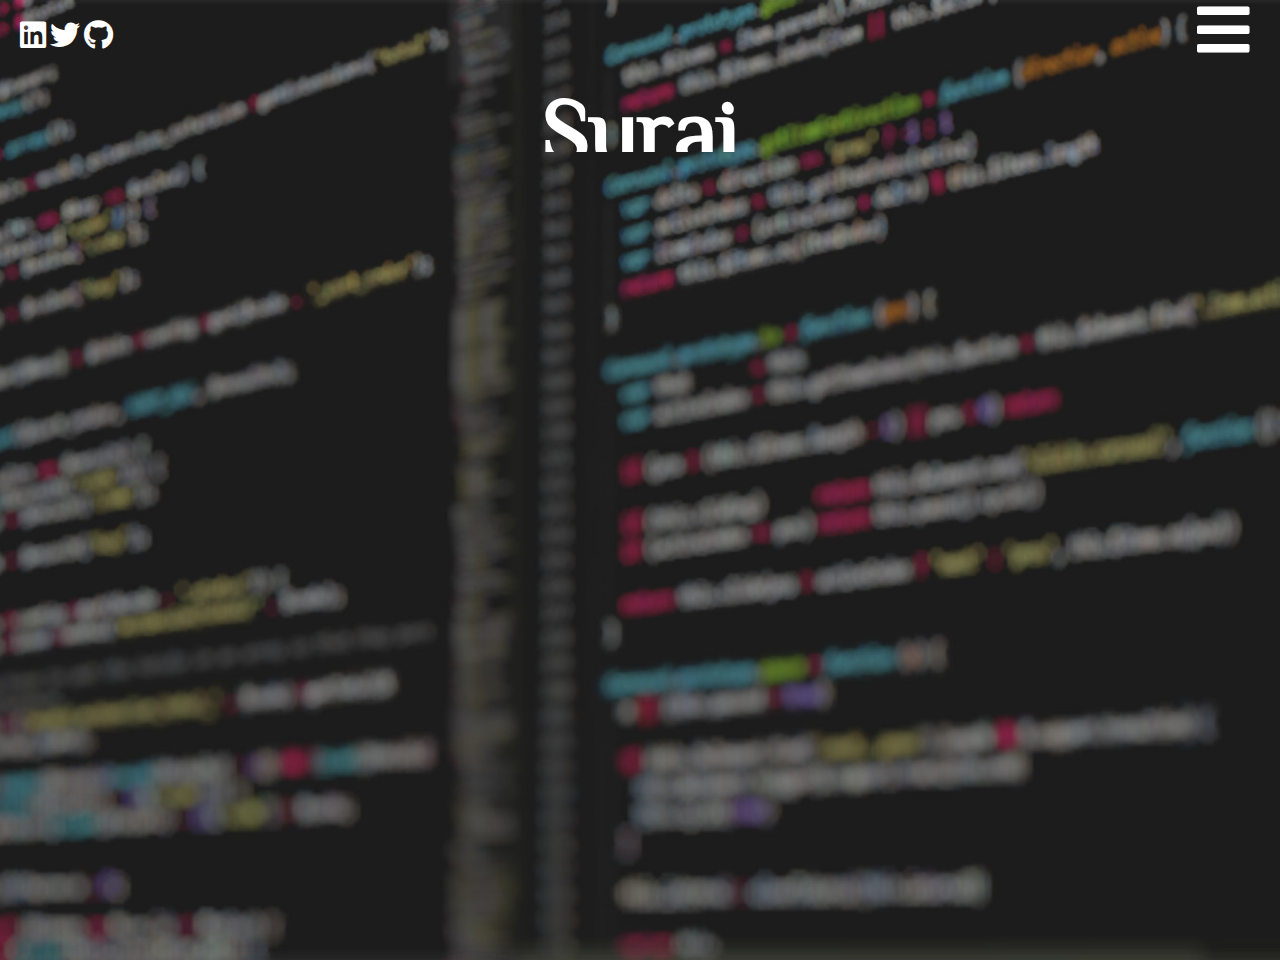
<file: mainFiles/index.html>
<!DOCTYPE html>
<html lang="en">
<head>
	<meta charset="UTF-8">
    <meta name="viewport" content="width=device-width, initial-scale=1.0">
	<!-- <meta name="theme-color" content="#2C3335"> -->
	<title> Suraj chaudhary </title>
	<link rel='shortcut icon' type='image/x-icon' href='../assets/img/favicon.png' />
	<link rel="stylesheet" type="text/css" href="../style/index.css">
	<link rel="stylesheet" type="text/css" href="../style/myWorks.css">
	<link rel="stylesheet" type="text/css" href="../style/contactMe.css">
	<link rel="stylesheet" href="https://use.fontawesome.com/releases/v5.6.1/css/all.css">
    <script	  src="https://code.jquery.com/jquery-3.3.1.min.js"
			  integrity="sha256-FgpCb/KJQlLNfOu91ta32o/NMZxltwRo8QtmkMRdAu8="
			  crossorigin="anonymous"></script>
  

</head>
<body class="backgroundImage">

	<div id="loadTransparent"></div>

	<header> 
		<div id="headerDiv">
		<div id="social">
			 <i class="fab fa-linkedin fa-2x" title="follow me" id="ld" onclick="window.open('https://www.linkedin.com/in/suraj-chaudhary-2a4801146/','_blank');"> </i>
			<i class="fab fa-twitter fa-2x" title="follow me" id="tw" onclick="window.open('https://twitter.com/suraj3d3','_blank');"></i>
			<i class="fab fa-github fa-2x" title="follow me" id="gh" onclick="window.open('https://github.com/Suraj3d3','_blank');"></i>
		</div>
	  <div id="menuIcon">  <!-- icon for toggle in menu -->
	  		 			 		 
	  	 <i class="fas fa-bars fa-2x" id="toggle"></i>	
	  	<!-- <img src="../assets/img/menuBar.png" id="toggle"> -->
	  </div>
       </div>
	</header> 

        <!-- loading starts here -->
            <section>
	        	<div id="loadingDiv">
	        		<img src="../assets/img/loading1.gif" id="loading">
	        	</div>
	        </section>
	    <!-- loading ends here -->    

	  <!-- menu bar starts here -->
	   <div id="mainNav">
	  	<ul id="navigationBar">
	  		<!-- <li id="navigatorIcon">&times;</li> -->
	  		<li onclick="home();">Home</li>
	  		<li onclick="window.open('../assets/Docs/resume.pdf','_blank')">Resume</li>
	  		<li onclick="myWorks();">My Works</li>
	  		<li>About me</li>
	  		<li onclick="contactMe();">contact me</li>
	  	</ul>
	  </div>

	  <!-- menu bar ends here -->
	  
     
	  <main>
	  	    
	  	    <!-- index.html starts here -->
	  <section id="indexPage">	    
	        <section id="introSection">
	        	
	        	  <h1 class="mainName">Suraj <br> chaudhary</h1>
	        	 
	        	
	        	<h2 id="introPara">Just a learner and tech enthusiast with the passion of real time designing and development </h2>
	        </section>	
	   </section>     
			<!-- index.html ends here -->

<!-- ...................................................................................... -->

            <!-- myWorks.html starts here-->
            <section id="myWorksPage">
            	<div> 
            	  <h1 id="myWorksHead">Let's have a look at my works & projects</h1>
            	</div>

				<div id="myWorksMainDiv">
					<!-- items 1  -->
					 <div class="myWorkItem">
						<div class="inner">
							<section class="threeDots">
								<div></div>
								<div></div>
								<div></div>	
							</section>
						</div>
							<div class="workContainer">
							   <p>Coming Soon</p>
							</div>
					 </div>
					 <!-- item 1 end -->

					 <!-- items 2  -->
					 <div class="myWorkItem">
						<div class="inner">
							<section class="threeDots">
								<div></div>
								<div></div>
								<div></div>	
							</section>
						</div>
							<div class="workContainer">
								<p>Coming Soon</p>
							</div>
					 </div>
					 <!-- item 2 end -->

					 <!-- items 3  -->
					 <div class="myWorkItem">
						<div class="inner">
							<section class="threeDots">
								<div></div>
								<div></div>
								<div></div>	
							</section>

						</div>
							<div class="workContainer">
								<p>Coming Soon</p>
							</div>
					 </div>
					 <!-- item 3 end -->

					 <!-- items 4  -->
					 <div class="myWorkItem">
						<div class="inner">
							<section class="threeDots">
								<div></div>
								<div></div>
								<div></div>	
							</section>
						</div>
							<div class="workContainer">
								<p>Coming Soon</p>
							</div>
					 </div>
					 <!-- item 4 end -->

					 <!-- items 5  -->
					 <div class="myWorkItem">
						<div class="inner">
							<section class="threeDots">
								<div></div>
								<div></div>
								<div></div>	
							</section>
						</div>
							<div class="workContainer">
								<p>Coming Soon</p>
							</div>
					 </div>
					 <!-- item 5 end -->

					 <!-- items 6  -->
					 <div class="myWorkItem">
						<div class="inner">
							<section class="threeDots">
								<div></div>
								<div></div>
								<div></div>	
							</section>
						</div>
							<div class="workContainer">
								<p>Coming Soon</p>
							</div>
					 </div>
					 <!-- item 6 end -->

					
					
				</div>
            	
            </section>


            <!-- myWorks.html ends here-->
	        

			<!-- contactMe.html starts here -->

				<section id="contactMePage">
					<div id="contactMeheaderDiv">
					   <h1 class="contactMeHead">Let's talk</h1>
					   <!-- <p class="contactMePara">If you want to get in touch with me about any project or collaboration , just fill the form below or mail me at <span class="mailSpan">suraj3g3@gmail.com</span></p> -->
				    </div>

				    <div id="contactForm">
				    	<form action="../PHP/submit.php" method="POST">
				    	    <input type="text" name="username" id="username" placeholder="Fill your name" required>
							 <br> 
			                <input type="email" name="email" id="email" placeholder="Fill your email" required>

							<textarea placeholder="Enter your message here" id="msg" name="msg" required> </textarea>
							<br> <br>
							<input type="button" name="next" class="Btn" id="nextBtn" value="Next">	&nbsp;	    	    
							<input type="submit" value="submit your Message" class="Btn" id="submitBtn">
				    	</form>
				    </div>


				    <div id="socialMediaDiv">
				    	<h1>Get in touch using social media</h1>
				    	<p>Follow me on social media to get in touch with me.Feel free to contact me at suraj3d3@gmail.com</p>
			            <button class="facebookBtn"><i class="fab fa-facebook-f fa-2x">&nbsp;&nbsp;facebook</i></button>
			            <button class="twitterBtn" onclick="window.open('https://twitter.com/suraj3d3','_blank');"><i class="fab fa-twitter fa-2x">&nbsp;&nbsp;Twitter</i></button>
			            <button class="linkedinBtn" onclick="window.open('https://www.linkedin.com/in/suraj-chaudhary-2a4801146/','_blank');"><i class="fab fa-linkedin fa-2x">&nbsp;&nbsp;Linkedin</i></button>
			            <button class="githubBtn" onclick="window.open('https://github.com/Suraj3d3','_blank');"><i class="fab fa-github fa-2x">&nbsp;&nbsp;Github</i></button>

				    </div>

				</section>

	         
	         <!-- contactMe.html ends here -->
        
	  </main>
   		
		
	  


	  <!-- scripts starts here -->
		<script type="text/javascript" src="../scripts/index.js"></script>
		<script type="text/javascript" src="../scripts/myWorks.js"></script>
		<script type="text/javascript" src="../scripts/contactMe.js"></script>


	  <!-- scripts ends here -->
</body>
</html>
</file>
<file: style/index.css>
@import url('https://fonts.googleapis.com/css?family=ZCOOL+XiaoWei');


*{
	
    font:15px/1.5 helvetica,serif;
    margin:0;
    padding: 0;
    /*overflow: hidden;*/
}
input,textarea{
	outline: none;
}
button{
	outline: none;
}

.backgroundImage
{
	background-image:url('../assets/img/bgTest.jpg');
	background-size: cover;
	background-position: center;
	background-repeat:repeat;
	/*height: 100vh;
	width: 100%;
	position:fixed;
	z-index: -1;
	-webkit-filter: blur(3px);
    -moz-filter: blur(3px);
    -o-filter: blur(3px);
    -ms-filter: blur(3px);
    filter: blur(3px);*/	
}



/*.content{
	z-index: 999;

}*/
/*body{
	background-image:url('../assets/img/bg.png');
    backface-visibility: 0.9;
}*/


#loadTransparent{
  height: 100vh;
  width: 100%;
  background-color: #000;
  opacity: 0.9;
}


#headerDiv{
	   background-color: transparent;
	   /*background-color: #2C3335;*/
       display: grid;
       grid-template-columns: repeat(2,1fr);

}

#social{
	color: #fff;
	/*color: #0A79DF;*/
	margin: 20px 0 0 20px;
	cursor: pointer;
}

#ld:hover{
	color: #0077B5;
	animation: movesocial 0.6s ;
}
#tw:hover{
	color: #1DA1F2;
	animation: movesocial 0.6s;
}
#gh:hover{
	color: #758AA2;
	animation: movesocial 0.6s;
}

@keyframes movesocial{
	0%{
       transform: rotate(0deg);
	}
	30%{
 		transform: rotate(20deg);
	}
	60%{
		transform: rotate(0deg);
	}
	100%{
		transform: rotate(20deg);
	}

}

#mainNav{
	height: 100vh;
	width: 100%;
	background-color: #2C3335;
	opacity: 0.8;
	/*background-color:transparent;*/
    margin:auto;
    margin-top:0;
    transform: translate(0);

}

#mainNav ul li{
   padding: 5px;
   list-style-type: none;
   font-size: 40px;
   font-family: fontawesome cursive ;
   text-align: center;
   color: #fff;
}

#mainNav ul li:hover
{
	
   /* transform: translateX(-0.6%);
    -webkit-transform: translateX(-0.6%);*/
	cursor: pointer;
    color: #ffffff;
    /*color: #EAF0F1;*/
    font-weight: bold;
}

#mainNav ul li:active{
	/*box-shadow: 5px 5px 30px 5px #DAE0E2;*/
	color: #99AAAB;
}

#menuIcon i{
	/*text-align: right;*/
	float: right;
	font-size: 60px;
	color: #fff;
	margin-top: 10;
	margin-right: 30px;
	cursor: pointer;
	display: inline;
}

#toogle{
	padding-top: 20px;
	padding-bottom: 20px;
}

.mainName{
	color: #fff;
	font-size: 90px;
	font-family: 'ZCOOL XiaoWei', serif;
	text-align: center;
	text-justify:middle;
	font-weight: 800;
}

#introSection{
	height: 100vh;
	width: 100%;
}

#introSection h2::before{
	content: open-quote;
      
}
#introSection h2::after{
	content: close-quote;
      
}


#introSection h2{
	color: #F9DDA4;
	font-size: 30px;
	font-family: 'ZCOOL XiaoWei', serif;
	text-align: center;
	font-weight: 800;

}

main{
	height: 100vh;
	width: 100%;
}

footer{
	min-height: 5vh;
	width: 100%;
	background-color: #2F363F;
}

footer p{
	color: #fff;
	font-weight: 600;
	font-size: 15px;
	text-align: center;
}


#loading{
	position: absolute;
	top: 40%;
	left: 45%;
	z-index: 100;
	height: 150px;
	width: 150px;
	color: #fff;
}


@media (max-width: 768px)
{
	   #loading
	   {
			position: absolute;
			top: 30%;
			left: 25%;
        }
        header
        {
          margin-top: 5%;
        }

		#mainNav ul li
		{
		   padding: 15px;	   
		   font-size: 6vh;
	    } 

	    #menuIcon i
	    {
			font-size: 40px;
        } 

        #social i
        {
           font-size: 30px;
        }

       /* #introSection
        {
        	position: absolute;
        	z-index: -1;
        	top: 20%;
        }*/

        .mainName
        {
        	font-size: 60px;
        }

        #introSection h2
        {
        	font-size: 30px;
        	margin-top: 5%;
        }

}
</file>
<file: style/myWorks.css>
#myWorksPage{
	min-height: 100%;
	width: 100%;
	/*background-color: #0a3d62;*/
	/*opacity: 0.8;*/
}

#myWorksHead{
	text-align: center;
	font-size: 40px;
	color: #fff;
	font-weight: 800;
    font-family: 'ZCOOL XiaoWei', serif;
	margin-bottom: 5vh;
}

#myWorksMainDiv{
	width: 80%;
	margin: auto;
	display: grid;
	grid-template-columns: repeat(3,1fr);
	grid-row-gap: 0.5em;
	grid-column-gap: 2em;
}

.myWorkItem{
	height: 30vh;
	width: calc(50vh);
	/*background: #aaa69d; */
	/*background: #596275; */
	background: #0E0E0E; 
	margin-bottom: 30px;
	cursor: pointer;
	opacity: 0.9;
	box-shadow: 2px 2px 4px 8px #222;	
}



.myWorkItem .inner{
	height: 12%;
	width: 100%;
	/*background-color: #95a5a6;*/
	background-color: #DDDDDD;
}


.threeDots div{
	height: 12px;
	width: 12px;
	border-radius: 50%;
	display: inline-block;
}
.threeDots div:nth-child(1){
	margin-left: 10px;
	background-color: #FF5F57;
}
.threeDots div:nth-child(2){
	background-color: #FFBD2E;
}
.threeDots div:nth-child(3){
	background-color: #28CA41;
}

.workContainer p{
	color:#fff;
	font-size:4vh;
	text-align:center;
	background-color:#2d3436;
	opacity: 0.7;
	border-radius:3%;
	margin:30px 40px;
}



@media (max-width: 768px)
{
     
	#myWorksHead
	{
		margin-top: 5%;
		font-size: 5vh;
	}

	#myWorksMainDiv
	{
			width: 95%;
			margin: auto;
			display: grid;
			grid-template-columns: 1fr;
			grid-row-gap: 0.5em;
			grid-column-gap: 2em;
    }
    .myWorkItem
    {
			height: 30vh;
			width: calc(50vh);
			/*background: #aaa69d; */
			/*background: #596275; */
			background: #0E0E0E; 
			margin-bottom: 30px;
			margin-left: auto;
			margin-right: auto;
			cursor: pointer;
			opacity: 0.9;
			box-shadow: 2px 2px 4px 8px #222;	
    }

    .threeDots div
    {
			height: 15px;
			width: 15px;
			border-radius: 50%;
			display: inline-block;
    }

}
</file>
<file: style/contactMe.css>
@import url('https://fonts.googleapis.com/css?family=Muli');
 @import url('https://fonts.googleapis.com/css?family=Noto+Serif');

#contactMePage{
	background-color: transparent;
	/*background-color:rgba(25, 42, 86,1.0);*/
	color: #fff;
	height: 100vh;
}


#contactMeheaderDiv{
	width: 80%;
	margin-left: auto;
	margin-right: auto;
}
.contactMeHead{
	text-align: center;
	font-weight: 500;
	font-family: 'ZCOOL XiaoWei', serif;
	font-size: 90px;
	color: #F8EFBA;
}

.contactMePara{
	margin-top: 20px;
	font-size: 22px;
	text-align: left;
    font-family: 'Muli', sans-serif;
    
}

.mailSpan{
	font-weight: bold;
	font-size: 20px;
	
}

#contactForm{
	width: 80%;
	text-align: center;
    margin-left: auto;
    margin-right: auto;
    margin-top: 5%;
}

#username,#email{
	height: 10vh;
	width: 50%;
	border-top: none;
	border-left: none;
	border-right: none;
	border-bottom: 1px solid #fff;
	background-color: transparent;
}




#contactForm input[type='text']{
	-webkit-appearance: none;
    -moz-appearance: none;
    appearance: none;
	font-size: 5vh;
	color: #fff;
	font-style: italic;
	font-family: 'ZCOOL XiaoWei', serif;
	/*font-weight: bold;*/
}
#contactForm input[type='email']{
	-webkit-appearance: none;
    -moz-appearance: none;
    appearance: none;
	font-size: 4vh;
	color: #fff;
	font-style: italic;
	font-family: 'ZCOOL XiaoWei', serif;
	/*font-weight: bold;*/
}
#contactForm textarea{
	-webkit-appearance: none;
    -moz-appearance: none;
    appearance: none;
	font-size: 5vh;
	color: #fff;
	background-color: transparent;
	/*font-family: 'ZCOOL XiaoWei', serif;*/
	width: 50%;
	border:none;
	border-top: 1px solid #fff;
	border-bottom: 1px solid #fff;

}


.Btn{
	padding:5px 30px 5px 30px;
	background-color:#DAE0E2;
	color: #000;
	font-size: 20px;
	font-family: halvetica,serif,arial;
	border:none;
	border-bottom:10px solid darkgray;
	border-radius: 4%;
	box-shadow: 0px 2px 10px 2px #000000;
}

.Btn:hover{
	background-color: #99AAAB;
	border-bottom: 10px solid #777777;
	cursor: pointer;
}

.Btn:active{
	transform: translateX(5px);
	color: #fff;
}


#socialMediaDiv h1{
	  font-size: 5vh;
	  color: #F8EFBA;
	  /*color: #10ac84;*/
     font-family: 'Noto Serif', serif;
} 
#socialMediaDiv p{
	 color: #dff9fb;
	 font-size: 3vh;
	 line-height: 1.5em;
	 margin-bottom: 3vh;
}

#socialMediaDiv{
	width: 80%;
	margin-right: auto;
	margin-left: auto;
	margin-top: 5%;
	align-items: center;
}

.facebookBtn{
   background-color: #3B5998;
   border:none;
   color: #fff;
   padding: 8px;
   text-align: center;
   border:none;
   border-bottom:10px solid #5758BB;
   box-shadow: 0px 2px 10px 2px #000000;
   margin-left:1%;
   border-radius:5%;
   margin-bottom:10px;
}


.twitterBtn{
   background-color: #1DA1F2;
   border:none;
   color: #fff;
   padding: 8px;
   text-align: center;
   border:none;
   border-bottom:10px solid #0074e1;
   box-shadow: 0px 2px 10px 2px #000000;
   margin-left:1%;
   border-radius:5%;
   margin-bottom:10px;
}
.linkedinBtn{
	 background-color: #0073B1;
   border:none;
   color: #fff;
   padding: 8px;
   text-align: center;
   border:none;
   border-bottom:10px solid #0a3d62;
   box-shadow: 0px 2px 10px 2px #000000;
   margin-left:1%;
   border-radius:5%;
   margin-bottom:10px;
}
.githubBtn{
   background-color: #24292E;
   border:none;
   color: #fff;
   padding: 8px;
   text-align: center;
   border:none;
   border-bottom:10px solid #2d3436;
   box-shadow: 0px 2px 10px 2px #000000;
   margin-left:1%;
   border-radius:5%;
   margin-bottom:10px;
}
.facebookBtn:hover , .githubBtn:hover , .twitterBtn:hover , .linkedinBtn:hover{
    padding:7px;
    cursor: pointer;
}

::placeholder{
	color: #fff;
	font-family:arial,sans-serif;
	font-size: 20px;
	font-weight: 100;
}

@media (max-width: 768px)
{
    .contactMeHead
    {
		font-size: 9vh;

    }

    #contactForm
    {
		width: 98%;
   }

   #username,#email
   {
		height: 10vh;
		width: 80%;
   }

   #contactForm textarea
   {
		width: 80%;
   }

     #nextBtn
     {
			font-size: 4vh;
     }

     #socialMediaDiv
     {
			width: 95%;
     }

}
</file>
